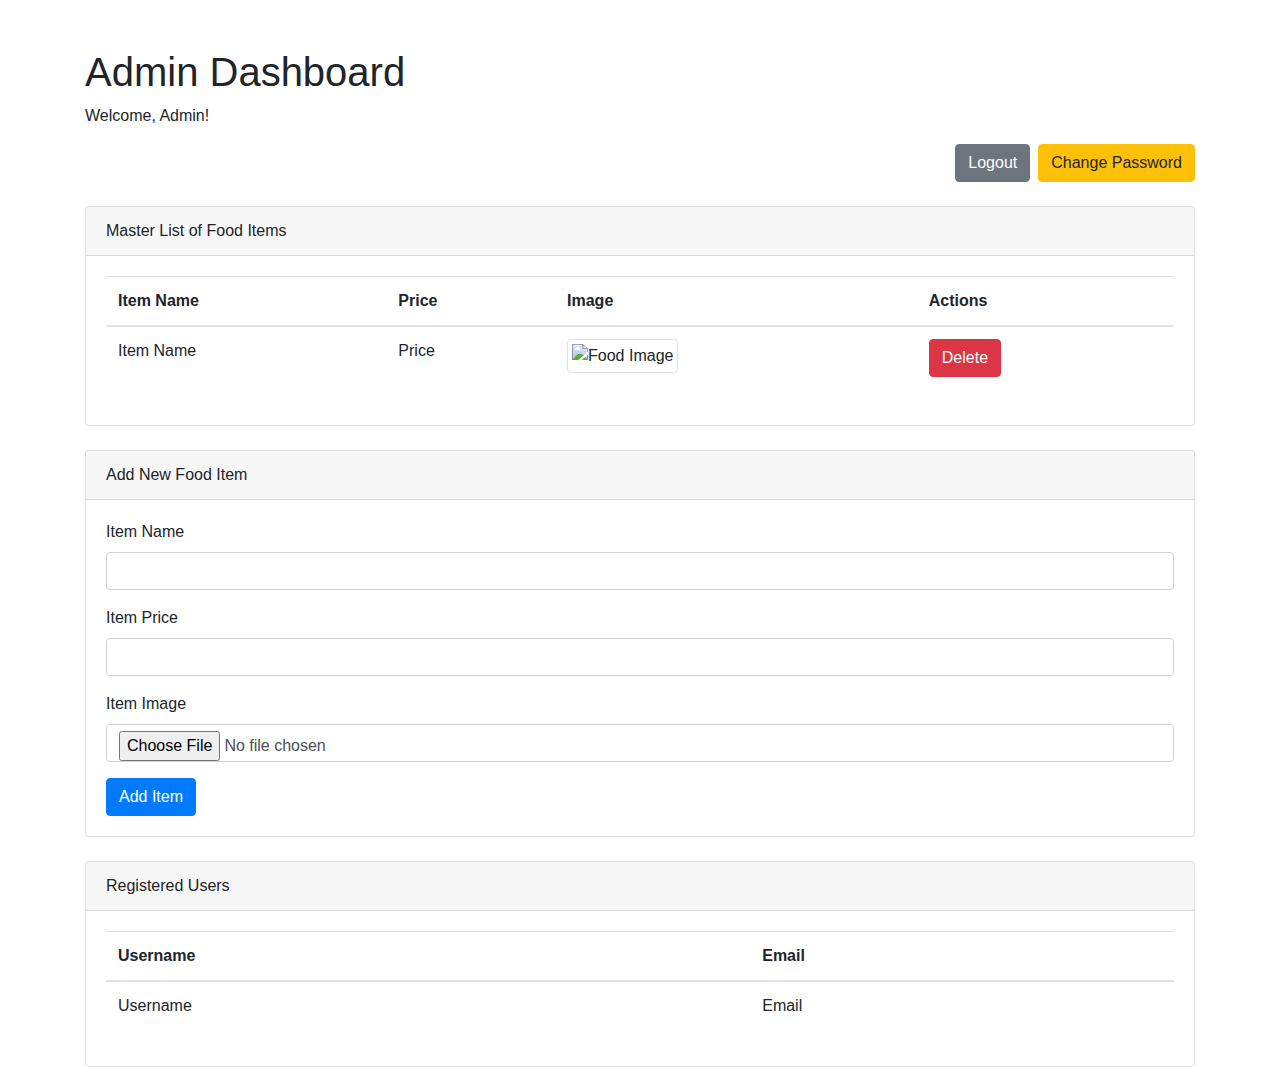
<file: src/main/resources/templates/admin-dashboard.html>
<!DOCTYPE html>
<html xmlns:th="http://www.thymeleaf.org">
<head>
    <meta charset="UTF-8">
    <title>Admin Dashboard - Kitchen Story</title>
    <link rel="stylesheet" th:href="@{/css/styles.css}">
    <link rel="stylesheet" href="https://stackpath.bootstrapcdn.com/bootstrap/4.5.2/css/bootstrap.min.css">
    <script src="https://code.jquery.com/jquery-3.5.1.slim.min.js"></script>
    <script src="https://cdn.jsdelivr.net/npm/popper.js@1.16.1/dist/umd/popper.min.js"></script>
    <script src="https://stackpath.bootstrapcdn.com/bootstrap/4.5.2/js/bootstrap.min.js"></script>
</head>
<body>
<div class="container mt-5">
    <h1>Admin Dashboard</h1>
    <p>Welcome, <span th:text="${username}">Admin</span>!</p>
    <div class="d-flex justify-content-end mb-3">
        <form th:action="@{/logout}" method="post" class="mr-2">
            <button type="submit" class="btn btn-secondary">Logout</button>
        </form>
        <button type="button" class="btn btn-warning" data-toggle="modal" data-target="#changePasswordModal">
            Change Password
        </button>
    </div>
    <div class="card mt-4">
        <div class="card-header">
            Master List of Food Items
        </div>
        <div class="card-body">
            <table class="table">
                <thead>
                <tr>
                    <th>Item Name</th>
                    <th>Price</th>
                    <th>Image</th>
                    <th>Actions</th>
                </tr>
                </thead>
                <tbody>
                <tr th:each="item : ${foodItems}">
                    <td th:text="${item.name}">Item Name</td>
                    <td th:text="${item.price}">Price</td>
                    <td>
                        <img th:src="@{${item.imageUrl}}" alt="Food Image" class="img-thumbnail" style="width: 100px; height: 100px;">
                    </td>
                    <td>
                        <form th:action="@{/admin/delete-item}" method="post" class="d-inline">
                            <input type="hidden" th:value="${item.id}" name="itemId">
                            <button type="submit" class="btn btn-danger">Delete</button>
                        </form>
                    </td>
                </tr>
                </tbody>
            </table>
        </div>
    </div>

    <div class="card mt-4">
        <div class="card-header">
            Add New Food Item
        </div>
        <div class="card-body">
            <form th:action="@{/admin/add-item}" method="post" enctype="multipart/form-data">
                <div class="form-group">
                    <label for="itemName">Item Name</label>
                    <input type="text" class="form-control" id="itemName" name="itemName" required>
                </div>
                <div class="form-group">
                    <label for="itemPrice">Item Price</label>
                    <input type="number" class="form-control" id="itemPrice" name="itemPrice" required>
                </div>
                <div class="form-group">
                    <label for="itemImage">Item Image</label>
                    <input type="file" class="form-control" id="itemImage" name="itemImage" required>
                </div>
                <button type="submit" class="btn btn-primary">Add Item</button>
            </form>
        </div>
    </div>

    <div class="card mt-4">
        <div class="card-header">
            Registered Users
        </div>
        <div class="card-body">
            <table class="table">
                <thead>
                <tr>
                    <th>Username</th>
                    <th>Email</th>
                </tr>
                </thead>
                <tbody>
                <tr th:each="user : ${users}">
                    <td th:text="${user.username}">Username</td>
                    <td th:text="${user.email}">Email</td>
                </tr>
                </tbody>
            </table>
        </div>
    </div>
</div>

<!-- Change Password Modal -->
<div class="modal fade" id="changePasswordModal" tabindex="-1" role="dialog" aria-labelledby="changePasswordModalLabel" aria-hidden="true">
    <div class="modal-dialog" role="document">
        <div class="modal-content">
            <div class="modal-header">
                <h5 class="modal-title" id="changePasswordModalLabel">Change Password</h5>
                <button type="button" class="close" data-dismiss="modal" aria-label="Close">
                    <span aria-hidden="true">&times;</span>
                </button>
            </div>
            <div class="modal-body">
                <form th:action="@{/admin/change-password}" method="post">
                    <div class="form-group">
                        <label for="currentPassword">Current Password</label>
                        <input type="password" class="form-control" id="currentPassword" name="currentPassword" required>
                    </div>
                    <div class="form-group">
                        <label for="newPassword">New Password</label>
                        <input type="password" class="form-control" id="newPassword" name="newPassword" required>
                    </div>
                    <button type="submit" class="btn btn-primary">Change Password</button>
                </form>
            </div>
        </div>
    </div>
</div>

</body>
</html>
</file>
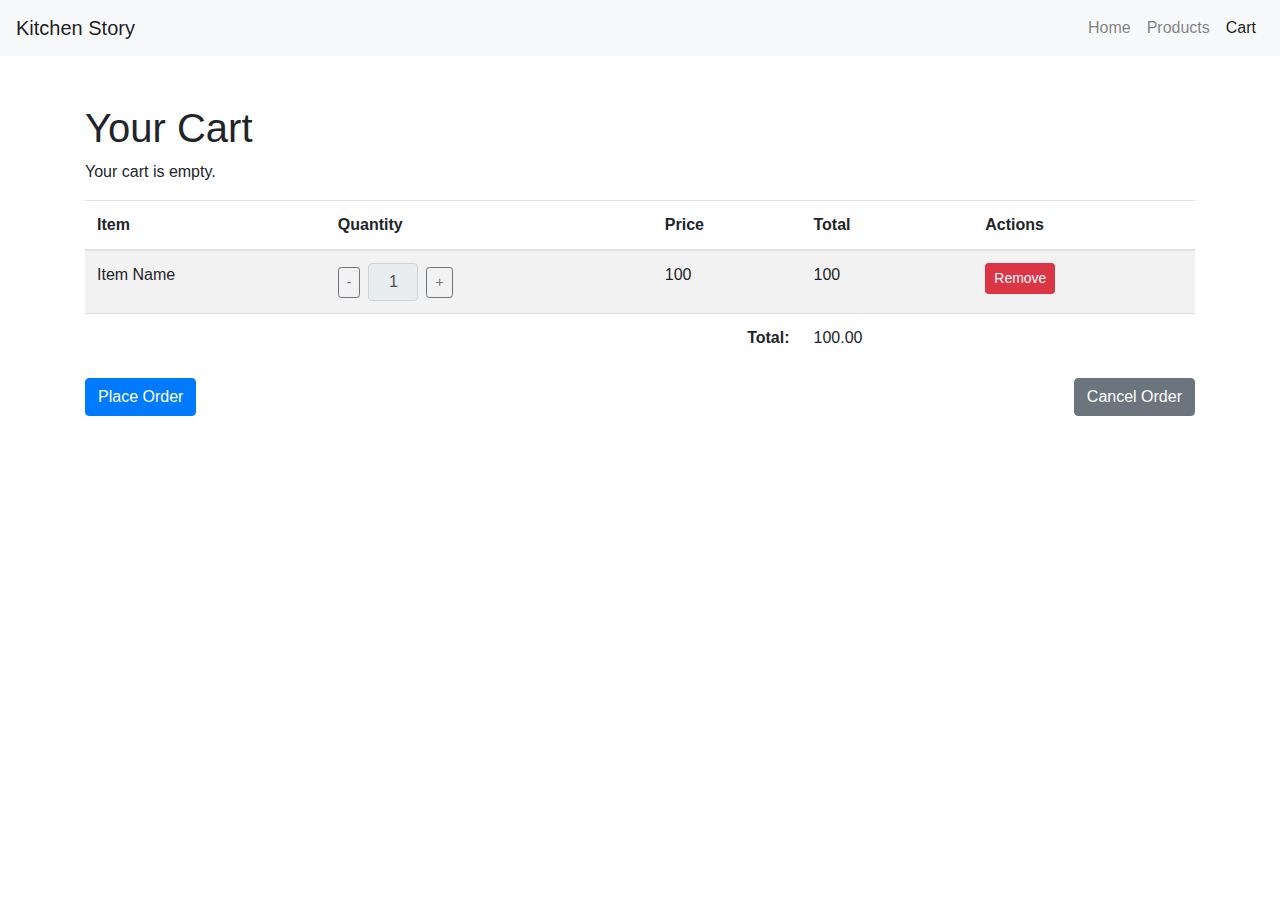
<file: src/main/resources/templates/cart.html>
<!DOCTYPE html>
<html xmlns:th="http://www.thymeleaf.org">
<head>
    <meta charset="UTF-8">
    <title>Cart - Kitchen Story</title>
    <link rel="stylesheet" th:href="@{/css/styles.css}">
    <link rel="stylesheet" href="https://stackpath.bootstrapcdn.com/bootstrap/4.5.2/css/bootstrap.min.css">
    <script src="https://code.jquery.com/jquery-3.5.1.min.js"></script>
    <script src="https://cdn.jsdelivr.net/npm/popper.js@1.16.1/dist/umd/popper.min.js"></script>
    <script src="https://stackpath.bootstrapcdn.com/bootstrap/4.5.2/js/bootstrap.min.js"></script>
</head>
<body>
<header>
    <nav class="navbar navbar-expand-lg navbar-light bg-light">
        <a class="navbar-brand" th:href="@{/}">Kitchen Story</a>
        <button class="navbar-toggler" type="button" data-toggle="collapse" data-target="#navbarNav" aria-controls="navbarNav" aria-expanded="false" aria-label="Toggle navigation">
            <span class="navbar-toggler-icon"></span>
        </button>
        <div class="collapse navbar-collapse" id="navbarNav">
            <ul class="navbar-nav ml-auto">
                <li class="nav-item">
                    <a class="nav-link" th:href="@{/}">Home</a>
                </li>
                <li class="nav-item">
                    <a class="nav-link" th:href="@{/products}">Products</a>
                </li>
                <li class="nav-item">
                    <a class="nav-link active" th:href="@{/cart}">Cart</a>
                </li>
            </ul>
        </div>
    </nav>
</header>
<div class="container mt-5">
    <h1>Your Cart</h1>
    <div th:if="${items.empty}">
        <p>Your cart is empty.</p>
    </div>
    <div th:if="${not #lists.isEmpty(items)}">
        <table class="table table-striped" id="cartTable">
            <thead>
            <tr>
                <th>Item</th>
                <th>Quantity</th>
                <th>Price</th>
                <th>Total</th>
                <th>Actions</th>
            </tr>
            </thead>
            <tbody>
            <tr th:each="item : ${items}">
                <td th:text="${item.foodItem.name}">Item Name</td>
                <td>
                    <div class="d-flex align-items-center">
                        <button class="btn btn-outline-secondary btn-sm" type="button" onclick="updateQuantity(this, -1)">-</button>
                        <input type="text" class="form-control text-center mx-2" value="1" th:value="${item.quantity}" style="width: 50px;" readonly>
                        <button class="btn btn-outline-secondary btn-sm" type="button" onclick="updateQuantity(this, 1)">+</button>
                    </div>
                </td>
                <td th:text="${item.foodItem.price}">100</td>
                <td class="item-total" th:text="${item.quantity * item.foodItem.price}">100</td>
                <td>
                    <form th:action="@{/cart/remove}" method="post">
                        <input type="hidden" name="cartItemId" th:value="${item.id}">
                        <button type="submit" class="btn btn-danger btn-sm">Remove</button>
                    </form>
                </td>
            </tr>
            </tbody>
            <tfoot>
            <tr>
                <td colspan="3" class="text-right"><strong>Total:</strong></td>
                <td id="cartTotal">0</td>
                <td></td>
            </tr>
            </tfoot>
        </table>
        <div class="d-flex justify-content-between">
            <form th:action="@{/checkout}" method="get">
                <input type="hidden" id="totalValue" name="totalValue">
                <button type="submit" class="btn btn-primary">Place Order</button>
            </form>
            <button class="btn btn-secondary" onclick="cancelOrder()">Cancel Order</button>
        </div>
    </div>
</div>

<script>
    document.addEventListener('DOMContentLoaded', function() {
        calculateTotal();
    });

    function calculateTotal() {
        let total = 0;
        document.querySelectorAll('.item-total').forEach(function(element) {
            total += parseFloat(element.textContent);
        });
        document.getElementById('cartTotal').textContent = total.toFixed(2);
        document.getElementById('totalValue').value = total.toFixed(2);
    }

    function updateQuantity(button, change) {
        const inputField = button.closest('.d-flex').querySelector('input');
        let quantity = parseInt(inputField.value);
        quantity += change;
        if (quantity < 1) quantity = 1; // Prevent quantity less than 1
        inputField.value = quantity;

        // Update total price for the item
        const priceField = button.closest('tr').querySelector('td:nth-child(3)').textContent;
        const totalField = button.closest('tr').querySelector('.item-total');
        totalField.textContent = (quantity * parseFloat(priceField)).toFixed(2);

        calculateTotal();
    }

    function cancelOrder() {
        if (confirm("Are you sure you want to cancel the order?")) {
            window.location.href = "/";
        }
    }
</script>
</body>
</html>
</file>
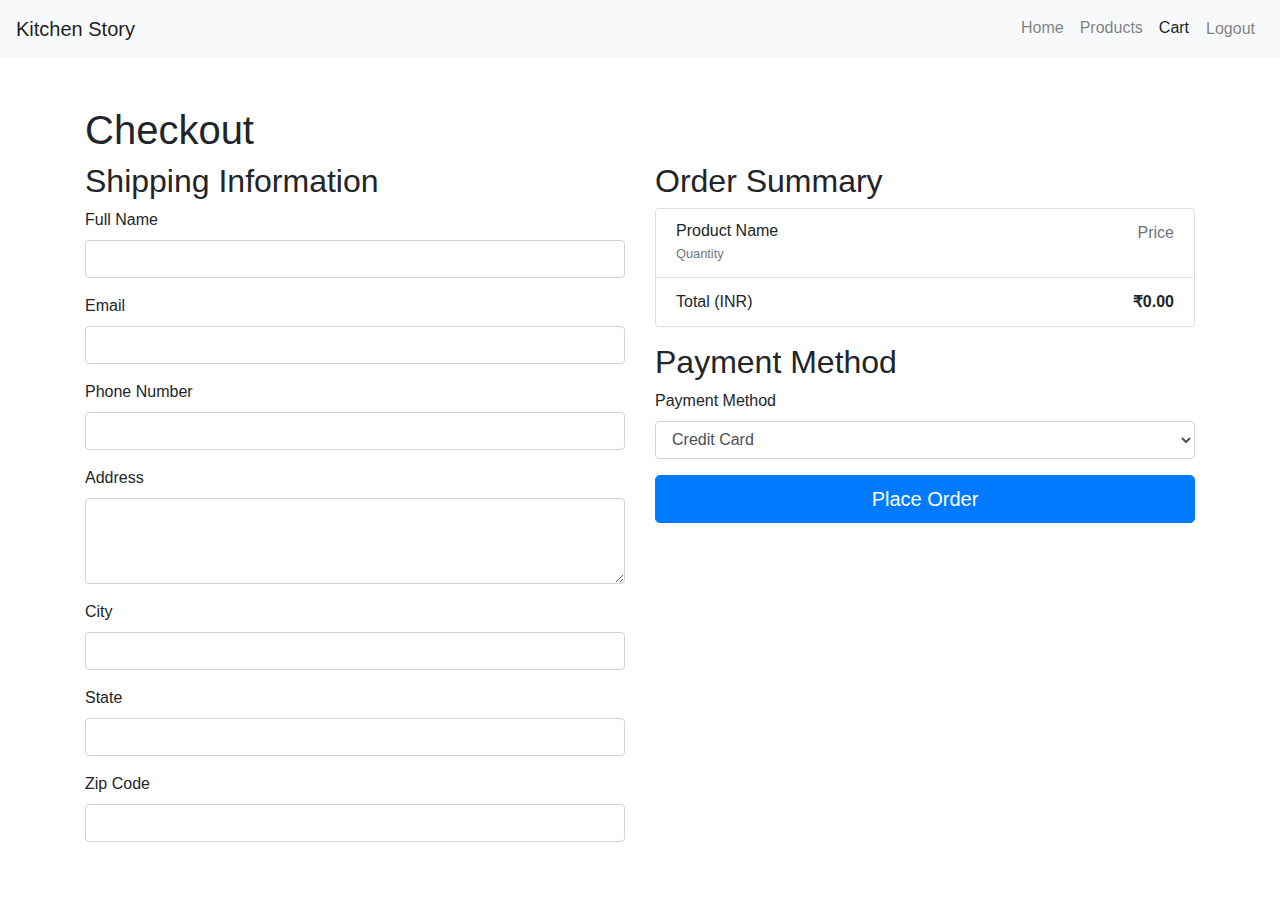
<file: src/main/resources/templates/checkout.html>
<!DOCTYPE html>
<html xmlns:th="http://www.thymeleaf.org">
<head>
    <meta charset="UTF-8">
    <title>Checkout - Kitchen Story</title>
    <link rel="stylesheet" th:href="@{/css/styles.css}">
    <link rel="stylesheet" href="https://stackpath.bootstrapcdn.com/bootstrap/4.5.2/css/bootstrap.min.css">
    <script src="https://code.jquery.com/jquery-3.5.1.min.js"></script>
    <script src="https://cdn.jsdelivr.net/npm/popper.js@1.16.1/dist/umd/popper.min.js"></script>
    <script src="https://stackpath.bootstrapcdn.com/bootstrap/4.5.2/js/bootstrap.min.js"></script>
</head>
<body>
<header>
    <nav class="navbar navbar-expand-lg navbar-light bg-light">
        <a class="navbar-brand" th:href="@{/}">Kitchen Story</a>
        <button class="navbar-toggler" type="button" data-toggle="collapse" data-target="#navbarNav" aria-controls="navbarNav" aria-expanded="false" aria-label="Toggle navigation">
            <span class="navbar-toggler-icon"></span>
        </button>
        <div class="collapse navbar-collapse" id="navbarNav">
            <ul class="navbar-nav ml-auto">
                <li class="nav-item">
                    <a class="nav-link" th:href="@{/}">Home</a>
                </li>
                <li class="nav-item">
                    <a class="nav-link" th:href="@{/products}">Products</a>
                </li>
                <li class="nav-item">
                    <a class="nav-link active" th:href="@{/cart}">Cart</a>
                </li>
                <li class="nav-item">
                    <form th:action="@{/logout}" method="post">
                        <button type="submit" class="btn btn-link nav-link">Logout</button>
                    </form>
                </li>
            </ul>
        </div>
    </nav>
</header>
<div class="container mt-5">
    <h1>Checkout</h1>
    <form th:action="@{/order/confirm}" method="post">
        <div class="row">
            <div class="col-md-6">
                <h2>Shipping Information</h2>
                <div class="form-group">
                    <label for="fullName">Full Name</label>
                    <input type="text" class="form-control" id="fullName" name="fullName" required>
                </div>
                <div class="form-group">
                    <label for="email">Email</label>
                    <input type="email" class="form-control" id="email" name="email" required>
                </div>
                <div class="form-group">
                    <label for="phone">Phone Number</label>
                    <input type="tel" class="form-control" id="phone" name="phone" required>
                </div>
                <div class="form-group">
                    <label for="address">Address</label>
                    <textarea class="form-control" id="address" name="address" rows="3" required></textarea>
                </div>
                <div class="form-group">
                    <label for="city">City</label>
                    <input type="text" class="form-control" id="city" name="city" required>
                </div>
                <div class="form-group">
                    <label for="state">State</label>
                    <input type="text" class="form-control" id="state" name="state" required>
                </div>
                <div class="form-group">
                    <label for="zip">Zip Code</label>
                    <input type="text" class="form-control" id="zip" name="zip" required>
                </div>
            </div>
            <div class="col-md-6">
                <h2>Order Summary</h2>
                <ul class="list-group mb-3">
                    <li class="list-group-item d-flex justify-content-between lh-condensed" th:each="item : ${cartItems}">
                        <div>
                            <h6 class="my-0" th:text="${item.foodItem.name}">Product Name</h6>
                            <small class="text-muted" th:text="'Quantity: ' + ${item.quantity}">Quantity</small>
                        </div>
                        <span class="text-muted" th:text="'₹' + ${item.foodItem.price * item.quantity}">Price</span>
                    </li>
                    <li class="list-group-item d-flex justify-content-between">
                        <span>Total (INR)</span>
                        <strong th:text="'₹' + ${totalValue}">₹0.00</strong>
                    </li>
                </ul>
                <h2>Payment Method</h2>
                <div class="form-group">
                    <label for="paymentMethod">Payment Method</label>
                    <select class="form-control" id="paymentMethod" name="paymentMethod" required>
                        <option value="creditCard">Credit Card</option>
                        <option value="debitCard">Debit Card</option>
                        <option value="paypal">PayPal</option>
                        <option value="cashOnDelivery">Cash on Delivery</option>
                    </select>
                </div>
                <div id="creditCardInfo" class="payment-info" style="display: none;">
                    <div class="form-group">
                        <label for="cardNumber">Card Number</label>
                        <input type="text" class="form-control" id="cardNumber" name="cardNumber">
                    </div>
                    <div class="form-group">
                        <label for="cardName">Name on Card</label>
                        <input type="text" class="form-control" id="cardName" name="cardName">
                    </div>
                    <div class="form-group">
                        <label for="expiryDate">Expiry Date</label>
                        <input type="text" class="form-control" id="expiryDate" name="expiryDate" placeholder="MM/YY">
                    </div>
                    <div class="form-group">
                        <label for="cvv">CVV</label>
                        <input type="text" class="form-control" id="cvv" name="cvv">
                    </div>
                </div>
                <!-- Hidden input for total value -->
                <input type="hidden" id="total" name="total" th:value="${totalValue}">
                <button type="submit" class="btn btn-primary btn-lg btn-block">Place Order</button>
            </div>
        </div>
    </form>
</div>
<script>
    document.getElementById('paymentMethod').addEventListener('change', function () {
        var paymentInfo = document.getElementById('creditCardInfo');
        if (this.value === 'creditCard' || this.value === 'debitCard') {
            paymentInfo.style.display = 'block';
        } else {
            paymentInfo.style.display = 'none';
        }
    });
</script>
</body>
</html>
</file>
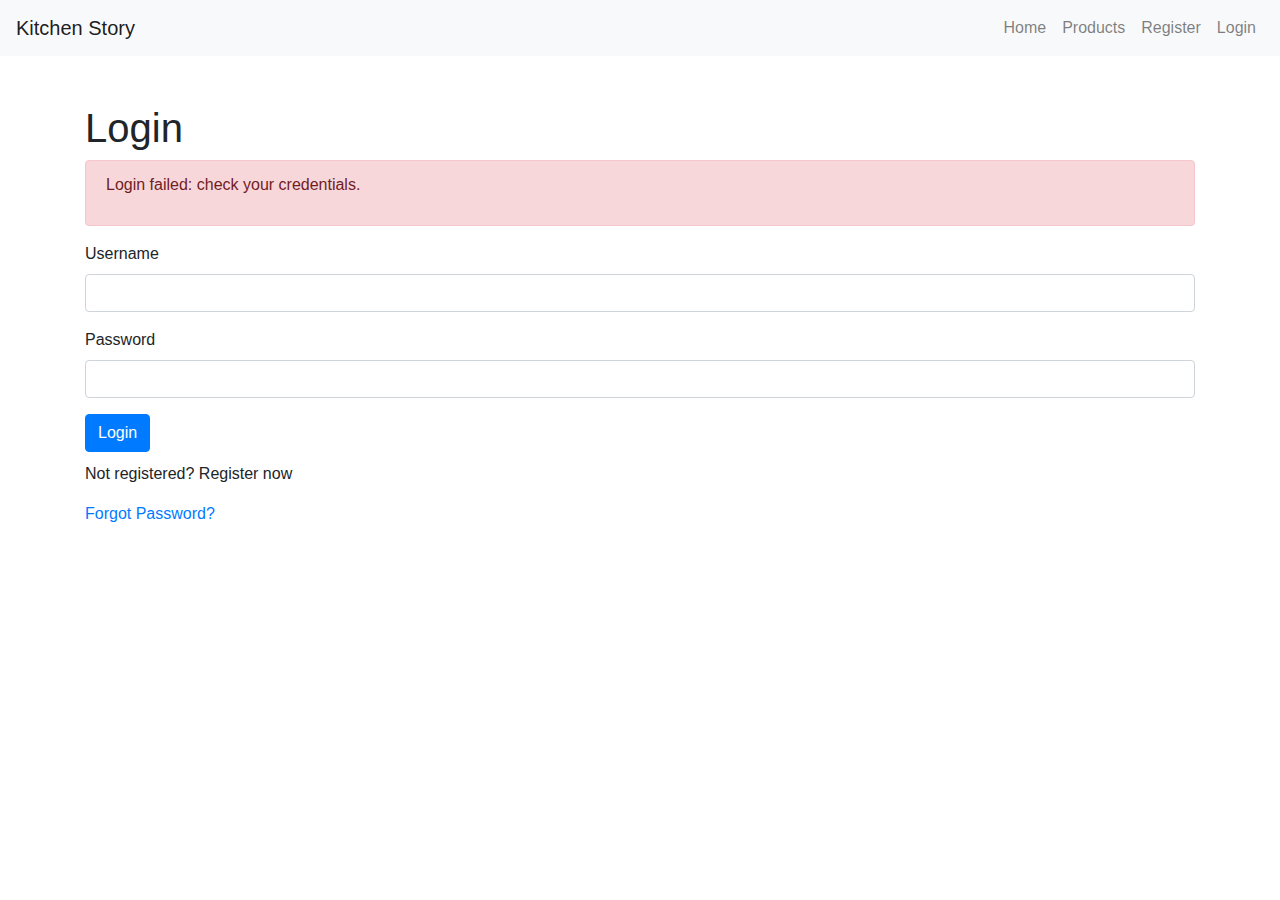
<file: src/main/resources/templates/login.html>
<!DOCTYPE html>
<html xmlns:th="http://www.thymeleaf.org">
<head>
    <meta charset="UTF-8">
    <title>Login - Kitchen Story</title>
    <link rel="stylesheet" th:href="@{/css/styles.css}">
    <link rel="stylesheet" href="https://stackpath.bootstrapcdn.com/bootstrap/4.5.2/css/bootstrap.min.css">
    <script src="https://code.jquery.com/jquery-3.5.1.slim.min.js"></script>
    <script src="https://cdn.jsdelivr.net/npm/popper.js@1.16.1/dist/umd/popper.min.js"></script>
    <script src="https://stackpath.bootstrapcdn.com/bootstrap/4.5.2/js/bootstrap.min.js"></script>
    <style>
        .register-link {
            margin-top: 10px;
            display: block;
        }
    </style>
</head>
<body>
<header>
    <nav class="navbar navbar-expand-lg navbar-light bg-light">
        <a class="navbar-brand" th:href="@{/}">Kitchen Story</a>
        <button class="navbar-toggler" type="button" data-toggle="collapse" data-target="#navbarNav" aria-controls="navbarNav" aria-expanded="false" aria-label="Toggle navigation">
            <span class="navbar-toggler-icon"></span>
        </button>
        <div class="collapse navbar-collapse" id="navbarNav">
            <ul class="navbar-nav ml-auto">
                <li class="nav-item">
                    <a class="nav-link" th:href="@{/}">Home</a>
                </li>
                <li class="nav-item">
                    <a class="nav-link" th:href="@{/products}">Products</a>
                </li>
                <li class="nav-item">
                    <a class="nav-link" th:href="@{/register}">Register</a>
                </li>
                <li class="nav-item">
                    <a class="nav-link" th:href="@{/login}">Login</a>
                </li>
            </ul>
        </div>
    </nav>
</header>
<div class="container mt-5">
    <h1>Login</h1>
    <div th:if="${param.error}" class="alert alert-danger">
        <p>Login failed: check your credentials.</p>
    </div>
    <form th:action="@{/login}" method="post">
        <div class="form-group">
            <label for="username">Username</label>
            <input type="text" class="form-control" id="username" name="username" required>
        </div>
        <div class="form-group">
            <label for="password">Password</label>
            <input type="password" class="form-control" id="password" name="password" required>
        </div>
        <button type="submit" class="btn btn-primary">Login</button>
    </form>
    <div class="register-link">
        <p>Not registered? <a th:href="@{/register}">Register now</a></p>
    </div>
    <div class="forgot-password-link">
        <p><a href="#" data-toggle="modal" data-target="#forgotPasswordModal">Forgot Password?</a></p>
    </div>
</div>

<!-- Forgot Password Modal -->
<div class="modal fade" id="forgotPasswordModal" tabindex="-1" role="dialog" aria-labelledby="forgotPasswordModalLabel" aria-hidden="true">
    <div class="modal-dialog" role="document">
        <div class="modal-content">
            <div class="modal-header">
                <h5 class="modal-title" id="forgotPasswordModalLabel">Reset Password</h5>
                <button type="button" class="close" data-dismiss="modal" aria-label="Close">
                    <span aria-hidden="true">&times;</span>
                </button>
            </div>
            <div class="modal-body">
                <form th:action="@{/reset-password}" method="post">
                    <div class="form-group">
                        <label for="resetEmail">Enter your email address</label>
                        <input type="email" class="form-control" id="resetEmail" name="resetEmail" required>
                    </div>
                    <button type="submit" class="btn btn-primary">Send Reset Link</button>
                </form>
            </div>
        </div>
    </div>
</div>

<script src="https://code.jquery.com/jquery-3.5.1.slim.min.js"></script>
<script src="https://cdn.jsdelivr.net/npm/popper.js@1.16.1/dist/umd/popper.min.js"></script>
<script src="https://stackpath.bootstrapcdn.com/bootstrap/4.5.2/js/bootstrap.min.js"></script>
</body>
</html>
</file>
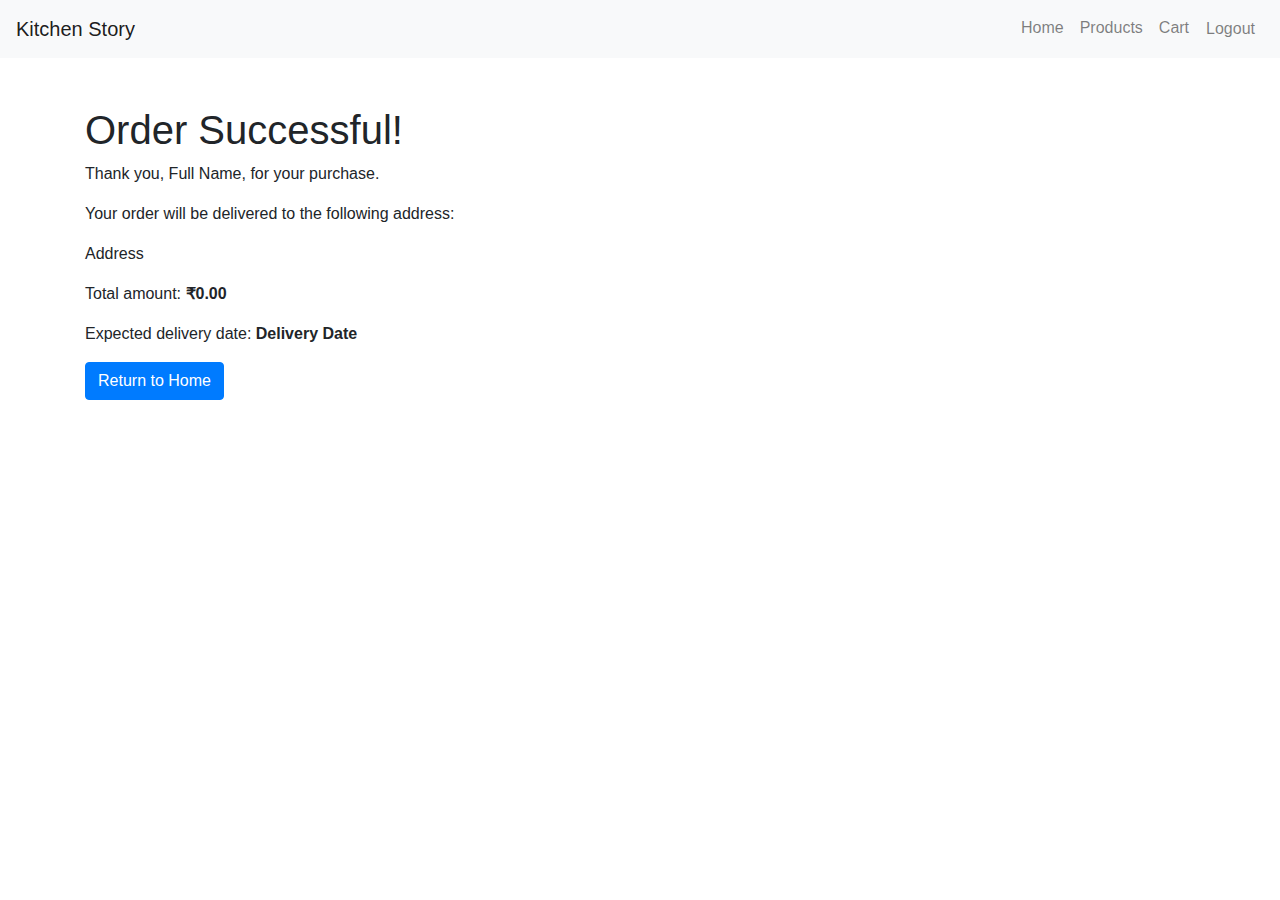
<file: src/main/resources/templates/orderSuccess.html>
<!DOCTYPE html>
<html xmlns:th="http://www.thymeleaf.org">
<head>
    <meta charset="UTF-8">
    <title>Order Success - Kitchen Story</title>
    <link rel="stylesheet" th:href="@{/css/styles.css}">
    <link rel="stylesheet" href="https://stackpath.bootstrapcdn.com/bootstrap/4.5.2/css/bootstrap.min.css">
</head>
<body>
<header>
    <nav class="navbar navbar-expand-lg navbar-light bg-light">
        <a class="navbar-brand" th:href="@{/}">Kitchen Story</a>
        <button class="navbar-toggler" type="button" data-toggle="collapse" data-target="#navbarNav" aria-controls="navbarNav" aria-expanded="false" aria-label="Toggle navigation">
            <span class="navbar-toggler-icon"></span>
        </button>
        <div class="collapse navbar-collapse" id="navbarNav">
            <ul class="navbar-nav ml-auto">
                <li class="nav-item">
                    <a class="nav-link" th:href="@{/}">Home</a>
                </li>
                <li class="nav-item">
                    <a class="nav-link" th:href="@{/products}">Products</a>
                </li>
                <li class="nav-item">
                    <a class="nav-link" th:href="@{/cart}">Cart</a>
                </li>
                <li class="nav-item">
                    <form th:action="@{/logout}" method="post">
                        <button type="submit" class="btn btn-link nav-link">Logout</button>
                    </form>
                </li>
            </ul>
        </div>
    </nav>
</header>
<div class="container mt-5">
    <h1>Order Successful!</h1>
    <p>Thank you, <span th:text="${fullName}">Full Name</span>, for your purchase.</p>
    <p>Your order will be delivered to the following address:</p>
    <p th:text="${address}">Address</p>
    <p>Total amount: <strong th:text="'₹' + ${total}">₹0.00</strong></p>
    <p>Expected delivery date: <strong th:text="${deliveryDate}">Delivery Date</strong></p>
    <a href="/" class="btn btn-primary">Return to Home</a>
</div>
</body>
</html>
</file>
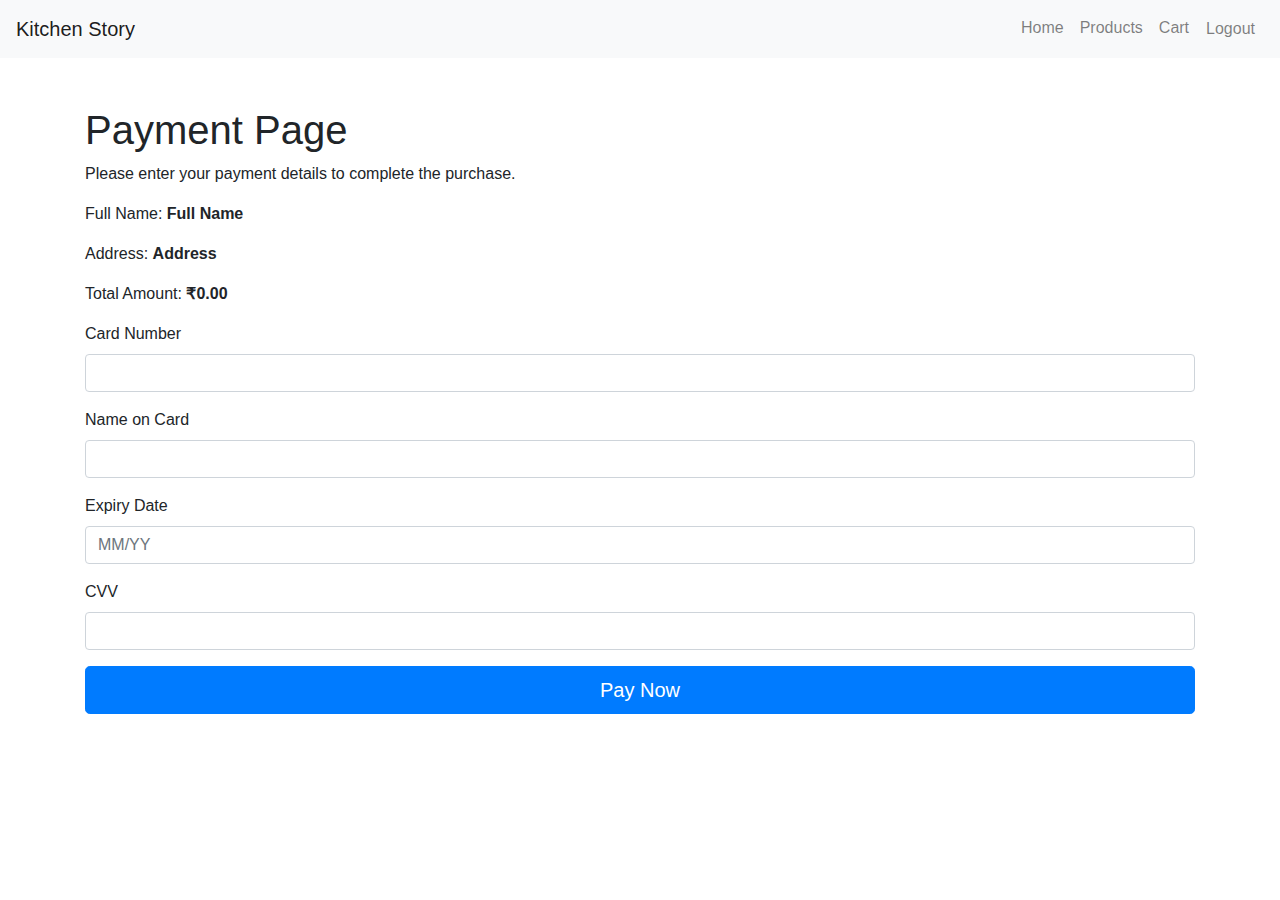
<file: src/main/resources/templates/payment.html>
<!DOCTYPE html>
<html xmlns:th="http://www.thymeleaf.org">
<head>
    <meta charset="UTF-8">
    <title>Payment - Kitchen Story</title>
    <link rel="stylesheet" th:href="@{/css/styles.css}">
    <link rel="stylesheet" href="https://stackpath.bootstrapcdn.com/bootstrap/4.5.2/css/bootstrap.min.css">
</head>
<body>
<header>
    <nav class="navbar navbar-expand-lg navbar-light bg-light">
        <a class="navbar-brand" th:href="@{/}">Kitchen Story</a>
        <button class="navbar-toggler" type="button" data-toggle="collapse" data-target="#navbarNav" aria-controls="navbarNav" aria-expanded="false" aria-label="Toggle navigation">
            <span class="navbar-toggler-icon"></span>
        </button>
        <div class="collapse navbar-collapse" id="navbarNav">
            <ul class="navbar-nav ml-auto">
                <li class="nav-item">
                    <a class="nav-link" th:href="@{/}">Home</a>
                </li>
                <li class="nav-item">
                    <a class="nav-link" th:href="@{/products}">Products</a>
                </li>
                <li class="nav-item">
                    <a class="nav-link" th:href="@{/cart}">Cart</a>
                </li>
                <li class="nav-item">
                    <form th:action="@{/logout}" method="post">
                        <button type="submit" class="btn btn-link nav-link">Logout</button>
                    </form>
                </li>
            </ul>
        </div>
    </nav>
</header>
<div class="container mt-5">
    <h1>Payment Page</h1>
    <p>Please enter your payment details to complete the purchase.</p>
    <p>Full Name: <strong th:text="${fullName}">Full Name</strong></p>
    <p>Address: <strong th:text="${address}">Address</strong></p>
    <p>Total Amount: <strong th:text="'₹' + ${total}">₹0.00</strong></p>
    <form th:action="@{/order/confirm}" method="post">
        <input type="hidden" name="fullName" th:value="${fullName}">
        <input type="hidden" name="address" th:value="${address}">
        <input type="hidden" name="total" th:value="${total}">
        <input type="hidden" name="paymentMethod" th:value="${paymentMethod}">
        <div class="form-group">
            <label for="cardNumber">Card Number</label>
            <input type="text" class="form-control" id="cardNumber" name="cardNumber" th:value="${cardNumber}">
        </div>
        <div class="form-group">
            <label for="cardName">Name on Card</label>
            <input type="text" class="form-control" id="cardName" name="cardName" th:value="${cardName}">
        </div>
        <div class="form-group">
            <label for="expiryDate">Expiry Date</label>
            <input type="text" class="form-control" id="expiryDate" name="expiryDate" th:value="${expiryDate}" placeholder="MM/YY">
        </div>
        <div class="form-group">
            <label for="cvv">CVV</label>
            <input type="text" class="form-control" id="cvv" name="cvv" th:value="${cvv}">
        </div>
        <button type="submit" class="btn btn-primary btn-lg btn-block">Pay Now</button>
    </form>
</div>
</body>
</html>
</file>
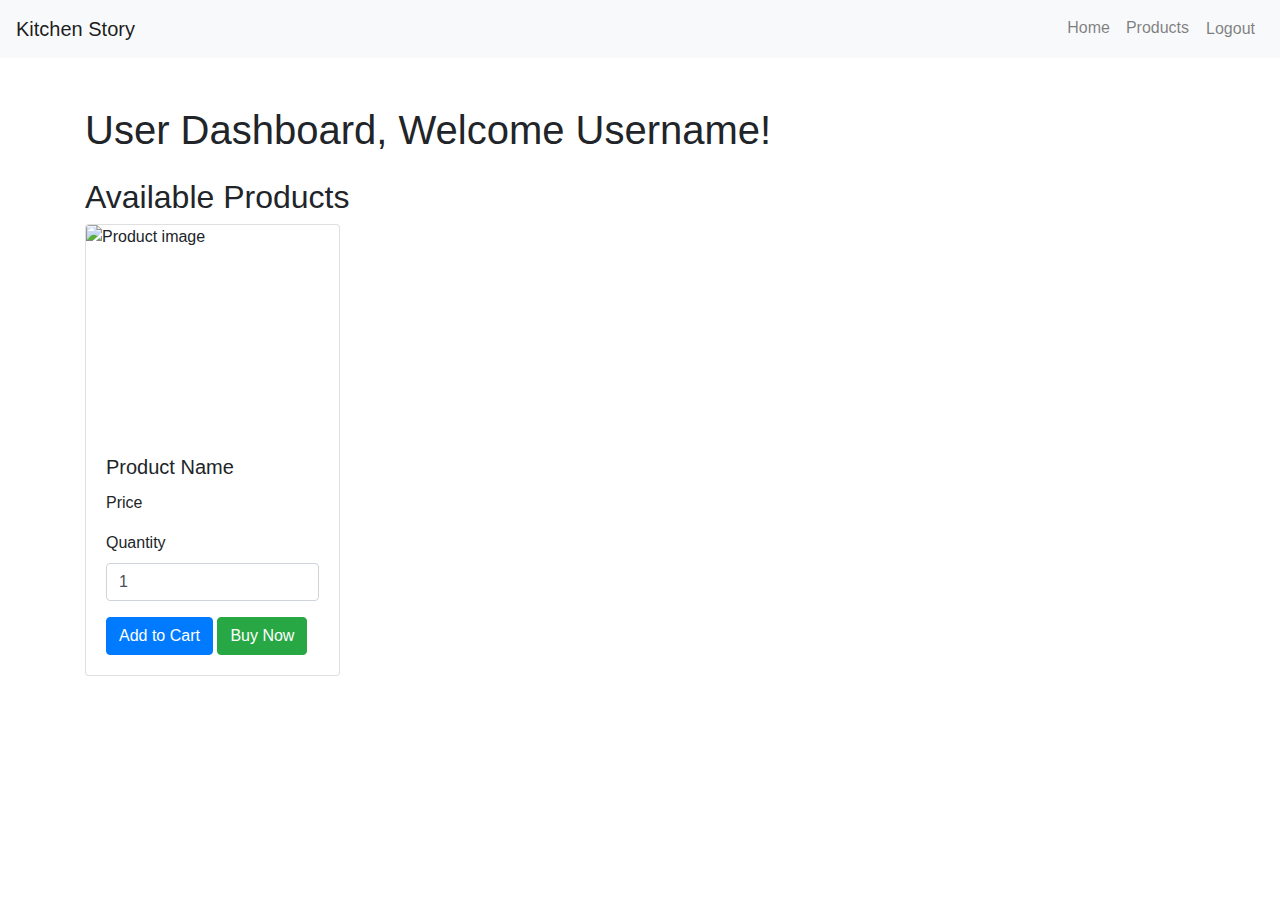
<file: src/main/resources/templates/products.html>
<!DOCTYPE html>
<html xmlns:th="http://www.thymeleaf.org">
<head>
    <meta charset="UTF-8">
    <title>User Dashboard - Kitchen Story</title>
    <link rel="stylesheet" th:href="@{/css/styles.css}">
    <link rel="stylesheet" href="https://stackpath.bootstrapcdn.com/bootstrap/4.5.2/css/bootstrap.min.css">
    <script src="https://code.jquery.com/jquery-3.5.1.slim.min.js"></script>
    <script src="https://cdn.jsdelivr.net/npm/popper.js@1.16.1/dist/umd/popper.min.js"></script>
    <script src="https://stackpath.bootstrapcdn.com/bootstrap/4.5.2/js/bootstrap.min.js"></script>
    <style>
        .product-card {
            width: 100%; /* Full width for the product card */
            height: auto; /* Auto height for the product card */
            overflow: hidden; /* Hide overflow content */
        }
        .product-card img {
            width: 100%; /* Make the image fit the card width */
            height: 200px; /* Fixed height for the image */
            object-fit: contain; /* Contain the image within the area */
        }
        .product-details {
            margin-top: 10px; /* Add some spacing above the details */
        }
        .btn-group-custom {
            margin-top: 10px; /* Add some spacing above the buttons */
        }
    </style>
</head>
<body>
<header>
    <nav class="navbar navbar-expand-lg navbar-light bg-light">
        <a class="navbar-brand" th:href="@{/}">Kitchen Story</a>
        <button class="navbar-toggler" type="button" data-toggle="collapse" data-target="#navbarNav" aria-controls="navbarNav" aria-expanded="false" aria-label="Toggle navigation">
            <span class="navbar-toggler-icon"></span>
        </button>
        <div class="collapse navbar-collapse" id="navbarNav">
            <ul class="navbar-nav ml-auto">
                <li class="nav-item">
                    <a class="nav-link" th:href="@{/}">Home</a>
                </li>
                <li class="nav-item">
                    <a class="nav-link" th:href="@{/products}">Products</a>
                </li>
                <li class="nav-item">
                    <form th:action="@{/logout}" method="post">
                        <button type="submit" class="btn btn-link nav-link">Logout</button>
                    </form>
                </li>
            </ul>
        </div>
    </nav>
</header>
<div class="container mt-5">
    <h1>User Dashboard, Welcome <span th:text="${username}">Username</span>!</h1>
    <!--    <p>Welcome, <span th:text="${username}">Username</span>!</p>-->
    <div class="row mt-4">
        <div class="col-12">
            <h2>Available Products</h2>
            <div class="row">
                <div class="col-md-3" th:each="item : ${foodItems}">
                    <div class="card product-card mb-4">
                        <img class="card-img-top" th:src="@{${item.imageUrl}}" alt="Product image">
                        <div class="card-body">
                            <div class="product-details">
                                <h5 class="card-title" th:text="${item.name}">Product Name</h5>
                                <p class="card-text" th:text="'Price: ₹' + ${item.price}">Price</p>
                                <div class="form-group">
                                    <label for="quantity" class="form-label">Quantity</label>
                                    <input type="number" class="form-control quantity" id="quantity" name="quantity" min="1" value="1">
                                </div>
                                <div class="btn-group-custom">
                                    <button type="button" class="btn btn-primary add-to-cart" th:data-id="${item.id}">Add to Cart</button>
                                    <button type="button" class="btn btn-success buy-now" th:data-id="${item.id}">Buy Now</button>
                                </div>
                            </div>
                        </div>
                    </div>
                </div>
            </div>
        </div>
    </div>
</div>
<script>
    document.addEventListener('DOMContentLoaded', function () {
        document.querySelectorAll('.add-to-cart').forEach(button => {
            button.addEventListener('click', function () {
                const productId = this.getAttribute('data-id');
                const quantityInput = this.closest('.product-details').querySelector('.quantity');
                const quantity = quantityInput.value;
                alert('Added to cart: Product ID: ' + productId + ', Quantity: ' + quantity);
            });
        });

        document.querySelectorAll('.buy-now').forEach(button => {
            button.addEventListener('click', function () {
                const productId = this.getAttribute('data-id');
                const quantityInput = this.closest('.product-details').querySelector('.quantity');
                const quantity = quantityInput.value;
                alert('Buying now: Product ID: ' + productId + ', Quantity: ' + quantity);
            });
        });
    });
</script>
</body>
</html>
</file>
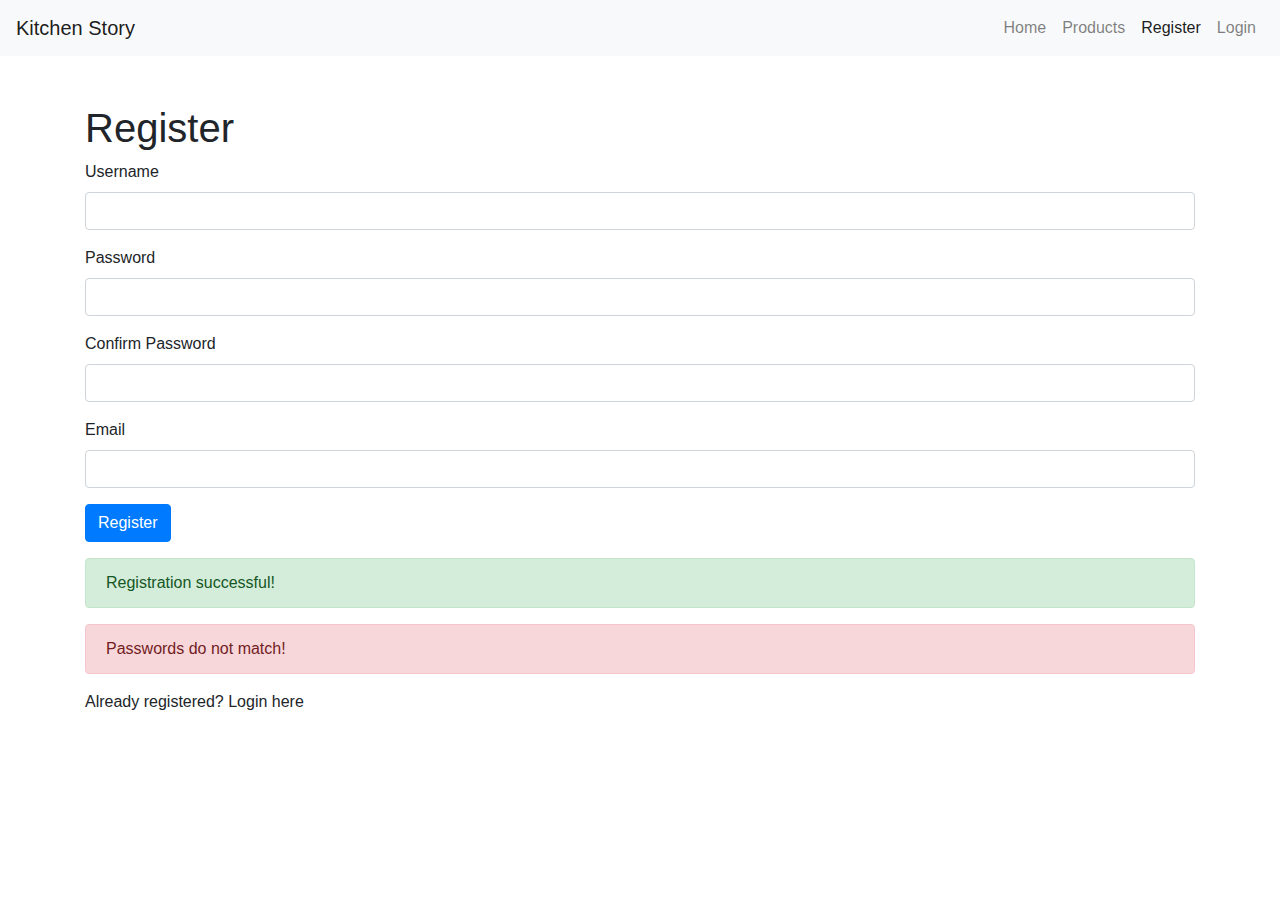
<file: src/main/resources/templates/register.html>
<!DOCTYPE html>
<html xmlns:th="http://www.thymeleaf.org">
<head>
    <meta charset="UTF-8">
    <title>Register - Kitchen Story</title>
    <link rel="stylesheet" th:href="@{/css/styles.css}">
    <script th:src="@{/js/scripts.js}"></script>
    <link rel="stylesheet" href="https://stackpath.bootstrapcdn.com/bootstrap/4.5.2/css/bootstrap.min.css">
    <script src="https://code.jquery.com/jquery-3.5.1.slim.min.js"></script>
    <script src="https://cdn.jsdelivr.net/npm/popper.js@1.16.1/dist/umd/popper.min.js"></script>
    <script src="https://stackpath.bootstrapcdn.com/bootstrap/4.5.2/js/bootstrap.min.js"></script>
</head>
<body>
<header>
    <nav class="navbar navbar-expand-lg navbar-light bg-light">
        <a class="navbar-brand" th:href="@{/}">Kitchen Story</a>
        <button class="navbar-toggler" type="button" data-toggle="collapse" data-target="#navbarNav" aria-controls="navbarNav" aria-expanded="false" aria-label="Toggle navigation">
            <span class="navbar-toggler-icon"></span>
        </button>
        <div class="collapse navbar-collapse" id="navbarNav">
            <ul class="navbar-nav ml-auto">
                <li class="nav-item">
                    <a class="nav-link" th:href="@{/}">Home</a>
                </li>
                <li class="nav-item">
                    <a class="nav-link" th:href="@{/products}">Products</a>
                </li>
                <li class="nav-item">
                    <a class="nav-link active" th:href="@{/register}">Register</a>
                </li>
                <li class="nav-item">
                    <a class="nav-link" th:href="@{/login}">Login</a>
                </li>
            </ul>
        </div>
    </nav>
</header>
<div class="container mt-5">
    <h1>Register</h1>
    <form th:action="@{/register}" method="post" th:object="${user}">
        <div class="form-group">
            <label for="username">Username</label>
            <input type="text" class="form-control" id="username" th:field="*{username}" required>
        </div>
        <div class="form-group">
            <label for="password">Password</label>
            <input type="password" class="form-control" id="password" th:field="*{password}" required>
        </div>
        <div class="form-group">
            <label for="confirmPassword">Confirm Password</label>
            <input type="password" class="form-control" id="confirmPassword" name="confirmPassword" required>
        </div>
        <div class="form-group">
            <label for="email">Email</label>
            <input type="email" class="form-control" id="email" th:field="*{email}" required>
        </div>
        <button type="submit" class="btn btn-primary">Register</button>
    </form>
    <div th:if="${param.success}" class="alert alert-success mt-3">
        Registration successful!
    </div>
    <div th:if="${param.error}" class="alert alert-danger mt-3">
        Passwords do not match!
    </div>
    <div class="login-link mt-3">
        <p>Already registered? <a th:href="@{/login}">Login here</a></p>
    </div>
</div>
</body>
</html>
</file>
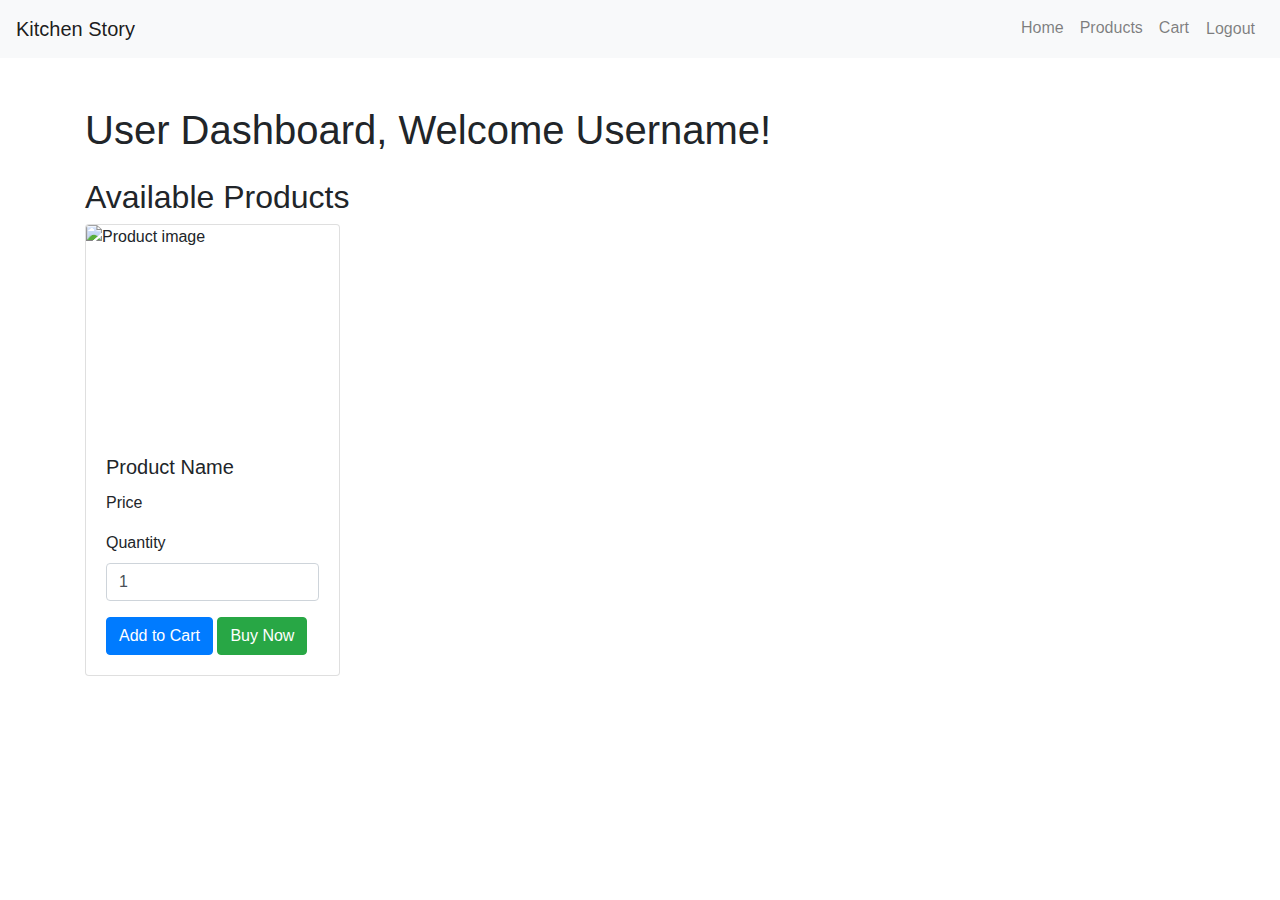
<file: src/main/resources/templates/user-dashboard.html>
<!DOCTYPE html>
<html xmlns:th="http://www.thymeleaf.org">
<head>
    <meta charset="UTF-8">
    <title>User Dashboard - Kitchen Story</title>
    <link rel="stylesheet" th:href="@{/css/styles.css}">
    <link rel="stylesheet" href="https://stackpath.bootstrapcdn.com/bootstrap/4.5.2/css/bootstrap.min.css">
    <script src="https://code.jquery.com/jquery-3.5.1.min.js"></script>
    <script src="https://cdn.jsdelivr.net/npm/popper.js@1.16.1/dist/umd/popper.min.js"></script>
    <script src="https://stackpath.bootstrapcdn.com/bootstrap/4.5.2/js/bootstrap.min.js"></script>
    <style>
        .product-card {
            width: 100%; /* Full width for the product card */
            height: auto; /* Auto height for the product card */
            overflow: hidden; /* Hide overflow content */
        }
        .product-card img {
            width: 100%; /* Make the image fit the card width */
            height: 200px; /* Fixed height for the image */
            object-fit: contain; /* Contain the image within the area */
        }
        .product-details {
            margin-top: 10px; /* Add some spacing above the details */
        }
        .btn-group-custom {
            margin-top: 10px; /* Add some spacing above the buttons */
        }
    </style>
    <meta name="_csrf" th:content="${_csrf.token}"/>
    <meta name="_csrf_header" th:content="${_csrf.headerName}"/>
</head>
<body>
<header>
    <nav class="navbar navbar-expand-lg navbar-light bg-light">
        <a class="navbar-brand" th:href="@{/}">Kitchen Story</a>
        <button class="navbar-toggler" type="button" data-toggle="collapse" data-target="#navbarNav" aria-controls="navbarNav" aria-expanded="false" aria-label="Toggle navigation">
            <span class="navbar-toggler-icon"></span>
        </button>
        <div class="collapse navbar-collapse" id="navbarNav">
            <ul class="navbar-nav ml-auto">
                <li class="nav-item">
                    <a class="nav-link" th:href="@{/}">Home</a>
                </li>
                <li class="nav-item">
                    <a class="nav-link" th:href="@{/products}">Products</a>
                </li>
                <li class="nav-item">
                    <a class="nav-link" th:href="@{/cart}">Cart</a>
                </li>
                <li class="nav-item">
                    <form th:action="@{/logout}" method="post">
                        <button type="submit" class="btn btn-link nav-link">Logout</button>
                    </form>
                </li>
            </ul>
        </div>
    </nav>
</header>
<div class="container mt-5">
    <h1>User Dashboard, Welcome <span th:text="${username}">Username</span>!</h1>
    <div class="row mt-4">
        <div class="col-12">
            <h2>Available Products</h2>
            <div class="row">
                <div class="col-md-3" th:each="item : ${foodItems}">
                    <div class="card product-card mb-4">
                        <img class="card-img-top" th:src="@{${item.imageUrl}}" alt="Product image">
                        <div class="card-body">
                            <div class="product-details">
                                <h5 class="card-title" th:text="${item.name}">Product Name</h5>
                                <p class="card-text" th:text="'Price: ₹' + ${item.price}">Price</p>
                                <div class="form-group">
                                    <label for="quantity" class="form-label">Quantity</label>
                                    <input type="number" class="form-control quantity" id="quantity" name="quantity" min="1" value="1">
                                </div>
                                <div class="btn-group-custom">
                                    <button type="button" class="btn btn-primary add-to-cart" th:data-id="${item.id}">Add to Cart</button>
                                    <button type="button" class="btn btn-success buy-now" th:data-id="${item.id}">Buy Now</button>
                                </div>
                            </div>
                        </div>
                    </div>
                </div>
            </div>
        </div>
    </div>
</div>
<script>
    $(document).ready(function () {
        var csrfToken = $("meta[name='_csrf']").attr("content");
        var csrfHeader = $("meta[name='_csrf_header']").attr("content");

        document.querySelectorAll('.add-to-cart').forEach(button => {
            button.addEventListener('click', function () {
                const productId = this.getAttribute('data-id');
                const quantityInput = this.closest('.product-details').querySelector('.quantity');
                const quantity = quantityInput.value;
                addToCart(productId, quantity);
            });
        });

        document.querySelectorAll('.buy-now').forEach(button => {
            button.addEventListener('click', function () {
                const productId = this.getAttribute('data-id');
                const quantityInput = this.closest('.product-details').querySelector('.quantity');
                const quantity = quantityInput.value;
                buyNow(productId, quantity);
            });
        });

        function addToCart(productId, quantity) {
            $.ajax({
                url: '/cart/add',
                type: 'POST',
                contentType: 'application/x-www-form-urlencoded; charset=UTF-8',
                data: {
                    itemId: productId,
                    quantity: quantity
                },
                beforeSend: function(xhr) {
                    xhr.setRequestHeader(csrfHeader, csrfToken);
                },
                success: function(response) {
                    alert('Product added to cart successfully.');
                    // Optionally, update cart UI or show a notification
                },
                error: function(error) {
                    alert('Failed to add product to cart.');
                }
            });
        }

        function buyNow(productId, quantity) {
            // Similar to addToCart but may redirect to the checkout page directly
            $.ajax({
                url: '/cart/add',
                type: 'POST',
                contentType: 'application/x-www-form-urlencoded; charset=UTF-8',
                data: {
                    itemId: productId,
                    quantity: quantity
                },
                beforeSend: function(xhr) {
                    xhr.setRequestHeader(csrfHeader, csrfToken);
                },
                success: function(response) {
                    window.location.href = '/checkout'; // Redirect to checkout page
                },
                error: function(error) {
                    alert('Failed to add product to cart.');
                }
            });
        }
    });
</script>
</body>
</html>
</file>
